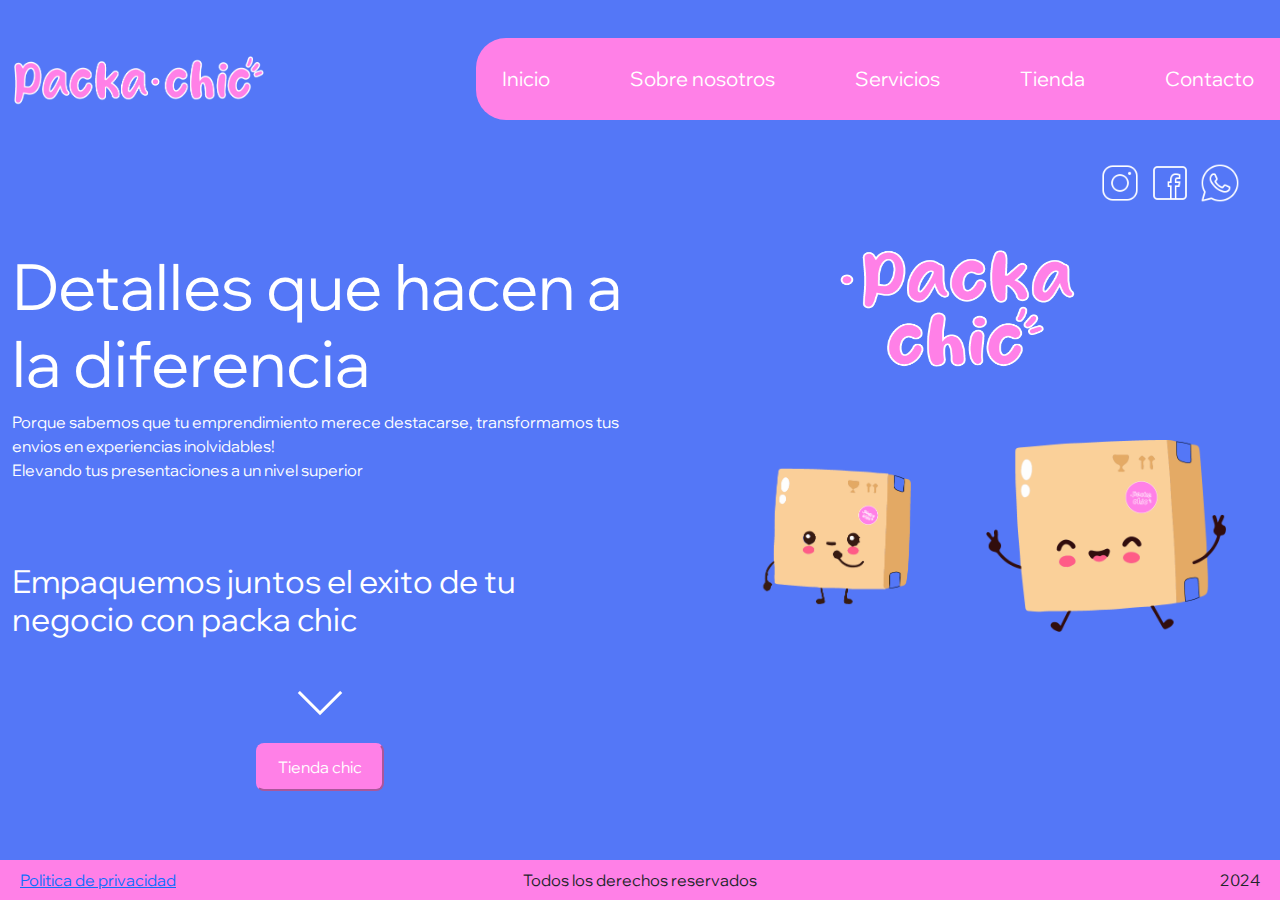
<file: index.html>
<!DOCTYPE html>
<html lang="en">

<head>
    <meta charset="UTF-8">
    <meta name="viewport" content="width=device-width, initial-scale=1.0">
    <title>Packa - Chic</title>


    <!-- Bootstrap CSS -->
    <link rel="stylesheet" href="assets/css/bootstrap.min.css">

    <!-- Nuestros Estilos CSS -->
    <link rel="stylesheet" href="assets/css/styles.css">
    <link rel="stylesheet" href="assets/css/styles-desktop.css">
    <link rel="stylesheet" href="assets/css/styles-mobile.css">
</head>

<body>

    <header class="container-fluid">
        <div class="row">
            <div class="col-lg-12 col-xs-12 quit-padding-cols">
                <nav class="navbar navbar-expand-lg navbar-light">
                    <a class="navbar-brand" href="./index.html">
                        <img src="./assets/img/logotipo.png" alt="packa-chic" class="logotipo">
                    </a>
                    <button class="navbar-toggler" type="button" data-bs-toggle="collapse" data-bs-target="#navbarNav"
                        aria-controls="navbarNav" aria-expanded="false" aria-label="Toggle navigation">
                        <span class="navbar-toggler-icon"></span>
                    </button>
                    <div class="collapse navbar-collapse" id="navbarNav">
                        <ul class="navbar-nav">
                            <li class="nav-item">
                                <a class="nav-link" href="./index.html">Inicio</a>
                            </li>
                            <li class="nav-item">
                                <a class="nav-link" href="./pages/sobre_nosotros.html">Sobre nosotros</a>
                            </li>
                            <li class="nav-item">
                                <a class="nav-link" href="./pages/servicios.html">Servicios</a>
                            </li>
                            <li class="nav-item">
                                <a class="nav-link" href="./pages/tienda.html">Tienda</a>
                            </li>
                            <li class="nav-item">
                                <a class="nav-link" href="./pages/contacto.html">Contacto</a>
                            </li>
                        </ul>
                    </div>
                </nav>
            </div>
        </div>
    </header>
    <main class="mb-5">
        <div class="redes_sociales">
            <a href="https://www.instagram.com/" target="_blank">
                <img src="./assets/iconos/instagram.png" alt="instagram">
            </a>
            <a href="https://www.facebook.com/" target="_blank">
                <img src="./assets/iconos/facebook.png" alt="facebook">
            </a>
            <a href="https://web.whatsapp.com/" target="_blank">
                <img src="./assets/iconos/whatsapp.png" alt="whatsapp">
            </a>
        </div>

        <section id="inicio" class="container-fluid">
            <div class="row justify-content-between">
                <div class="col-lg-6 col-xs-12 informacion_inicio">
                    <h1> Detalles que hacen a la diferencia </h1>
                    <p> Porque sabemos que tu emprendimiento merece destacarse, transformamos tus envios en experiencias
                        inolvidables!<br />
                        Elevando tus presentaciones a un nivel superior
                    </p>
                    <div class="text-center">
                        <h2>
                            Empaquemos juntos el exito de tu negocio con packa chic
                        </h2>
                        <div>
                            <img src="./assets/iconos/flecha-abajo.png" alt="" />
                        </div>
                        <button>
                            <a href="./pages/tienda.html">
                                Tienda chic
                            </a>
                        </button>
                    </div>
                </div>
                <div class="col-lg-6 col-xs-12 contenedor_logos_inicio">
                    <img src="./assets/img/isotipo.png" alt="Logo pagina principal" class="logo-section">
                    <div>
                        <img src="./assets/img/packa-chic-1.png" alt="Personaje chic 2" class="logo-package">
                        <img src="./assets/img/packa-chic-2.png" alt="Personaje chic 1" class="logo-package-2">
                    </div>
                </div>
            </div>
        </section>

    </main>
    

    <div class="container-fluid pink mt-5 fixed-bottom">
        <footer class="row justify-content-between align-items-center p-2">
            <div class="col-lg-4 col-xs-12 text-lg-start text-sm-center text-md-center">
                <a href="#">
                    Politica de privacidad
                </a>
            </div>
            <div class="col-lg-4 col-xs-12 text-lg-center text-sm-center text-md-center">
                <a>
                    Todos los derechos reservados
                </a>
            </div>
            <div class="col-lg-4 col-xs-12 text-lg-end text-sm-center text-md-center">
                <a>
                    2024
                </a>
            </div>
        </footer>
    </div>
    <!-- Javascript de estilos bootstrap-->
    <script src="assets/js/bootstrap.bundle.min.js"></script>
</body>

</html>
</file>
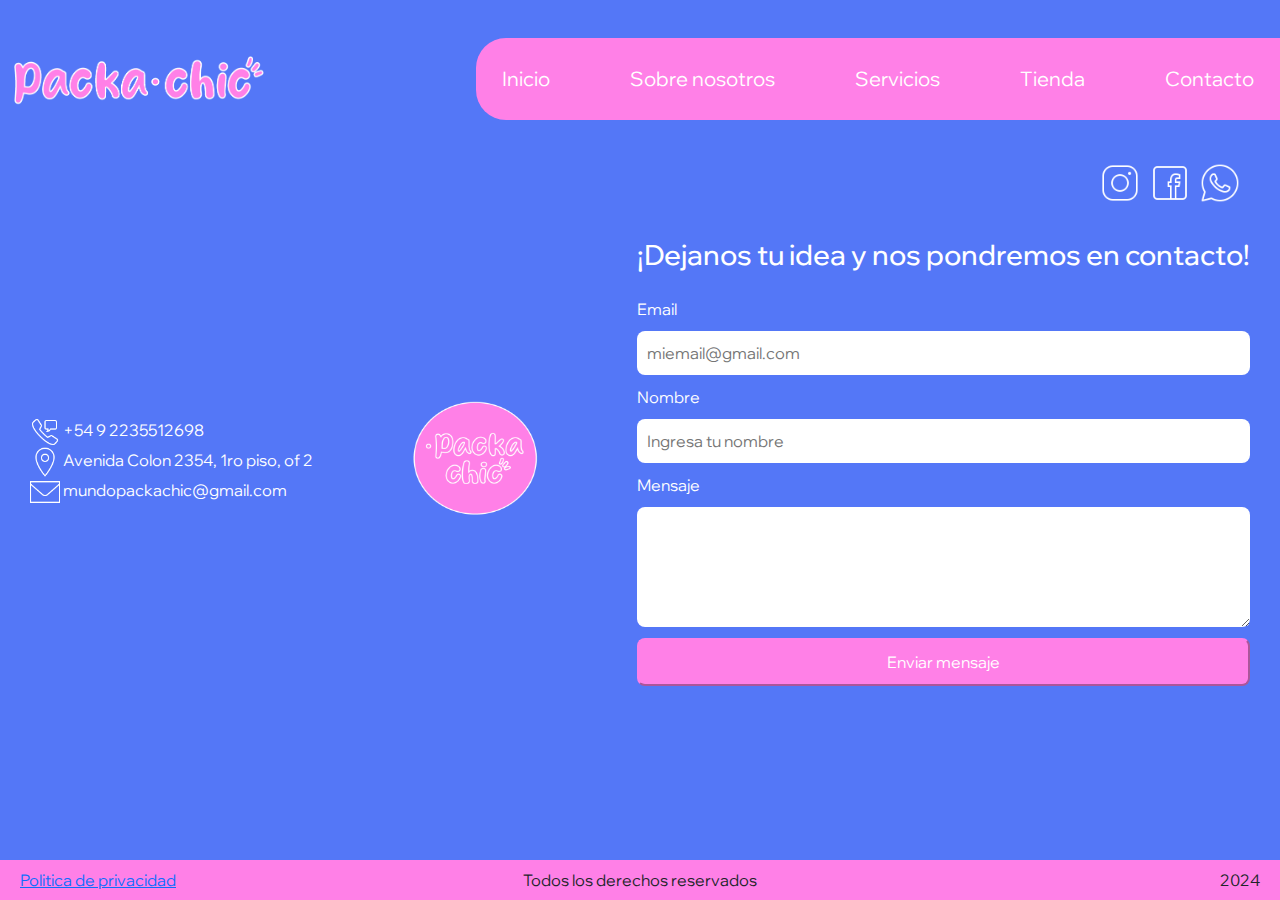
<file: pages/contacto.html>
<!DOCTYPE html>
<html lang="en">

<head>
    <meta charset="UTF-8">
    <meta name="viewport" content="width=device-width, initial-scale=1.0">
    <title>Contacto Packa * Chic</title>

    
    <!-- Bootstrap CSS -->
    <link rel="stylesheet" href="../assets/css/bootstrap.min.css">

    <!-- Nuestros Estilos CSS -->
    <link rel="stylesheet" href="../assets/css/styles.css">
    <link rel="stylesheet" href="../assets/css/styles-desktop.css">
    <link rel="stylesheet" href="../assets/css/styles-mobile.css">
</head>

<body>
    <header class="container-fluid">
        <div class="row">
            <div class="col-lg-12 col-xs-12 quit-padding-cols">
                <nav class="navbar navbar-expand-lg navbar-light">
                    <a class="navbar-brand" href="./index.html">
                        <img src="../assets/img/logotipo.png" alt="packa-chic" class="logotipo">
                    </a>
                    <button class="navbar-toggler" type="button" data-bs-toggle="collapse" data-bs-target="#navbarNav"
                        aria-controls="navbarNav" aria-expanded="false" aria-label="Toggle navigation">
                        <span class="navbar-toggler-icon"></span>
                    </button>
                    <div class="collapse navbar-collapse" id="navbarNav">
                        <ul class="navbar-nav">
                            <li class="nav-item">
                                <a class="nav-link" href="../index.html">Inicio</a>
                            </li>
                            <li class="nav-item">
                                <a class="nav-link" href="./sobre_nosotros.html">Sobre nosotros</a>
                            </li>
                            <li class="nav-item">
                                <a class="nav-link" href="./servicios.html">Servicios</a>
                            </li>
                            <li class="nav-item">
                                <a class="nav-link" href="./tienda.html">Tienda</a>
                            </li>
                            <li class="nav-item">
                                <a class="nav-link" href="#contacto">Contacto</a>
                            </li>
                        </ul>
                    </div>
                </nav>
            </div>
        </div>
    </header>

    <main class="mb-5">
        <div class="redes_sociales">
            <a href="https://www.instagram.com/" target="_blank">
                <img src="../assets/iconos/instagram.png" alt="instagram">
            </a>
            <a href="https://www.facebook.com/" target="_blank">
                <img src="../assets/iconos/facebook.png" alt="facebook">
            </a>
            <a href="https://web.whatsapp.com/" target="_blank">
                <img src="../assets/iconos/whatsapp.png" alt="whatsapp">
            </a>
        </div>

        <section id="contacto">
            <div class="contenedor padding-30">
                <div class="contactos">
                    <a href="#">
                        <img src="../assets/iconos/telefono.png" alt="telefono">
                        <span>+54 9 2235512698</span>
                    </a> <br />
                    <a href="#">
                        <img src="../assets/iconos/marcador.png" alt="ubicacion">
                        <span>Avenida Colon 2354, 1ro piso, of 2</span>
                    </a> <br />
                    <a href="#">
                        <img src="../assets/iconos/mensaje.png" alt="emailmensaje">
                        <span>mundopackachic@gmail.com</span>
                    </a>
                </div>
                <img src="../assets/img/logo-footer.png" alt="footer">
                <div class="formulario">
                    <h3>
                        ¡Dejanos tu idea y nos pondremos en contacto!
                    </h3>
                    <form action="">
                        <label for="email"> Email </label> <br />
                        <input type="email" name="email" id="email" placeholder="miemail@gmail.com"><br />
                        <label for="nombre"> Nombre </label><br />
                        <input type="text" name="nombre" id="nombre" placeholder="Ingresa tu nombre"><br />
                        <label for="mensaje"> Mensaje </label><br />
                        <textarea name="mensaje" id="mensaje" cols="5" rows="5"></textarea><br />
                        <button>
                            Enviar mensaje
                        </button>
                    </form>
                </div>
            </div>
        </section>
    </main>

    <div class="container-fluid pink mt-5 fixed-bottom">
        <footer class="row justify-content-between align-items-center p-2">
            <div class="col-lg-4 col-xs-12 text-lg-start text-sm-center text-md-center">
                <a href="#">
                    Politica de privacidad
                </a>
            </div>
            <div class="col-lg-4 col-xs-12 text-lg-center text-sm-center text-md-center">
                <a>
                    Todos los derechos reservados
                </a>
            </div>
            <div class="col-lg-4 col-xs-12 text-lg-end text-sm-center text-md-center">
                <a>
                    2024
                </a>
            </div>
        </footer>
    </div>

    <!-- Javascript de estilos bootstrap-->
    <script src="../assets/js/bootstrap.bundle.min.js"></script>


</body>

</html>
</file>
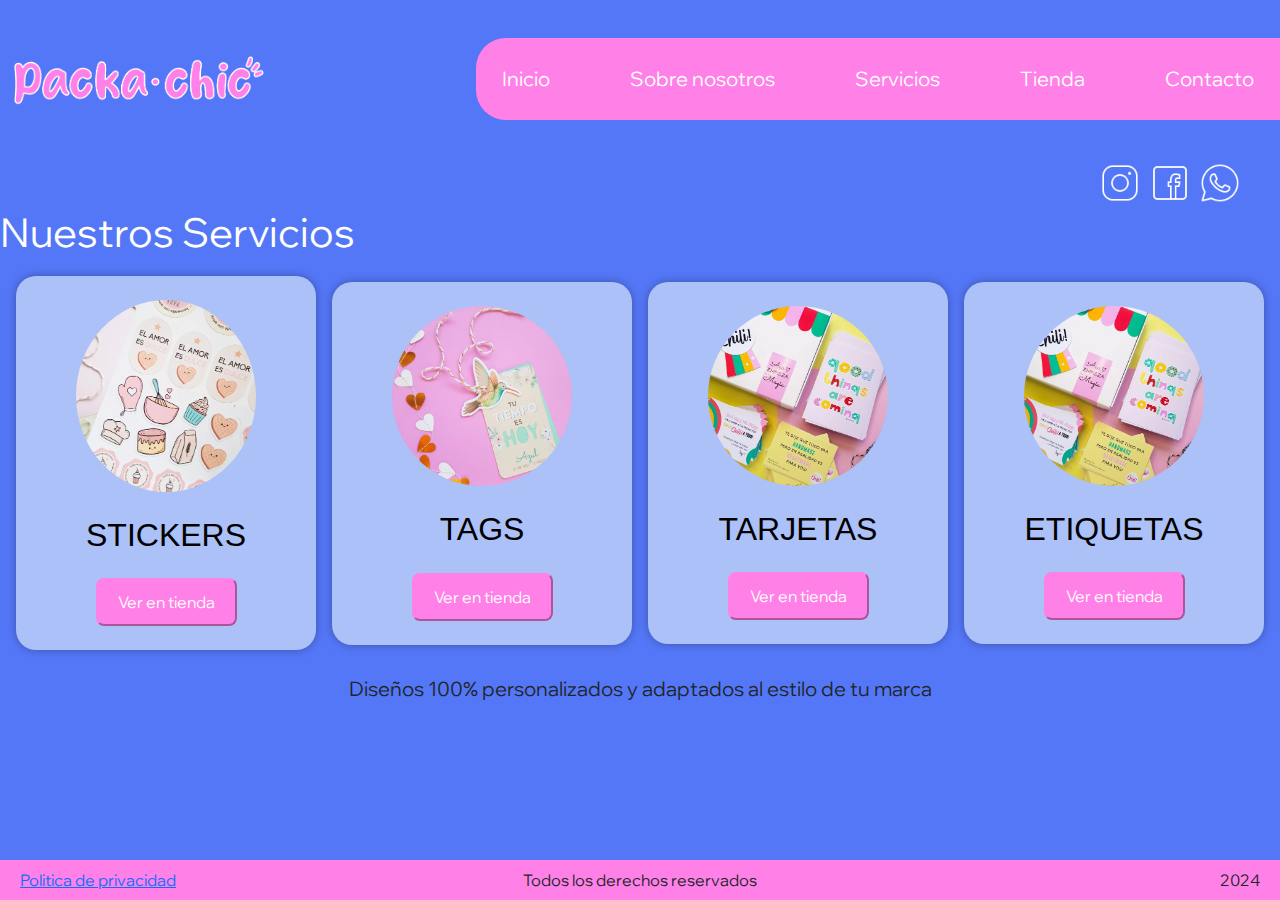
<file: pages/servicios.html>
<!DOCTYPE html>
<html lang="en">

<head>
    <meta charset="UTF-8">
    <meta name="viewport" content="width=device-width, initial-scale=1.0">
    <title>Servicios Packa * Chic</title>

    <!-- Bootstrap CSS -->
    <link rel="stylesheet" href="../assets/css/bootstrap.min.css">

    <!-- Nuestros Estilos CSS -->
    <link rel="stylesheet" href="../assets/css/styles.css">
    <link rel="stylesheet" href="../assets/css/styles-desktop.css">
    <link rel="stylesheet" href="../assets/css/styles-mobile.css">
</head>

<body>
    <header class="container-fluid">
        <div class="row">
            <div class="col-lg-12 col-xs-12 quit-padding-cols">
                <nav class="navbar navbar-expand-lg navbar-light">
                    <a class="navbar-brand" href="./index.html">
                        <img src="../assets/img/logotipo.png" alt="packa-chic" class="logotipo">
                    </a>
                    <button class="navbar-toggler" type="button" data-bs-toggle="collapse" data-bs-target="#navbarNav"
                        aria-controls="navbarNav" aria-expanded="false" aria-label="Toggle navigation">
                        <span class="navbar-toggler-icon"></span>
                    </button>
                    <div class="collapse navbar-collapse" id="navbarNav">
                        <ul class="navbar-nav">
                            <li class="nav-item">
                                <a class="nav-link" href="../index.html">Inicio</a>
                            </li>
                            <li class="nav-item">
                                <a class="nav-link" href="./sobre_nosotros.html">Sobre nosotros</a>
                            </li>
                            <li class="nav-item">
                                <a class="nav-link" href="#servicios">Servicios</a>
                            </li>
                            <li class="nav-item">
                                <a class="nav-link" href="./tienda.html">Tienda</a>
                            </li>
                            <li class="nav-item">
                                <a class="nav-link" href="./contacto.html">Contacto</a>
                            </li>
                        </ul>
                    </div>
                </nav>
            </div>
        </div>
    </header>

    <main>
        <div class="redes_sociales">
            <a href="https://www.instagram.com/" target="_blank">
                <img src="../assets/iconos/instagram.png" alt="instagram">
            </a>
            <a href="https://www.facebook.com/" target="_blank">
                <img src="../assets/iconos/facebook.png" alt="facebook">
            </a>
            <a href="https://web.whatsapp.com/" target="_blank">
                <img src="../assets/iconos/whatsapp.png" alt="whatsapp">
            </a>
        </div>
        <section id="servicios">
            <h1> Nuestros Servicios </h1>
            <div class="contenedor-cards">
                <div class="card-packa">
                    <img src="../assets/img/stickers.jpeg" alt="">
                    <h2>STICKERS</h2>
                    <button><a href="./pages/tienda.html"> Ver en tienda </a></button>
                </div>
                <div class="card-packa">
                    <img src="../assets/img/tags.jpeg" alt="">
                    <h2>TAGS</h2>
                    <button><a href="./pages/tienda.html"> Ver en tienda </a></button>
                </div>
                <div class="card-packa">
                    <img src="../assets/img/etiquetas.jpeg" alt="">
                    <h2>TARJETAS</h2>
                    <button><a href="./pages/tienda.html"> Ver en tienda </a></button>
                </div>
                <div class="card-packa">
                    <img src="../assets/img/etiquetas.jpeg" alt="">
                    <h2>ETIQUETAS</h2>
                    <button><a href="./pages/tienda.html"> Ver en tienda </a></button>
                </div>
            </div>

            <div>
                <p> Diseños 100% personalizados y adaptados al estilo de tu marca </p>
            </div>
        </section>
    </main>
    <div class="container-fluid pink mt-5 fixed-bottom">
        <footer class="row justify-content-between align-items-center p-2">
            <div class="col-lg-4 col-xs-12 text-lg-start text-sm-center text-md-center">
                <a href="#">
                    Politica de privacidad
                </a>
            </div>
            <div class="col-lg-4 col-xs-12 text-lg-center text-sm-center text-md-center">
                <a>
                    Todos los derechos reservados
                </a>
            </div>
            <div class="col-lg-4 col-xs-12 text-lg-end text-sm-center text-md-center">
                <a>
                    2024
                </a>
            </div>
        </footer>
    </div>

    <!-- Javascript de estilos bootstrap-->
    <script src="../assets/js/bootstrap.bundle.min.js"></script>
</body>

</html>
<!DOCTYPE html>
</file>
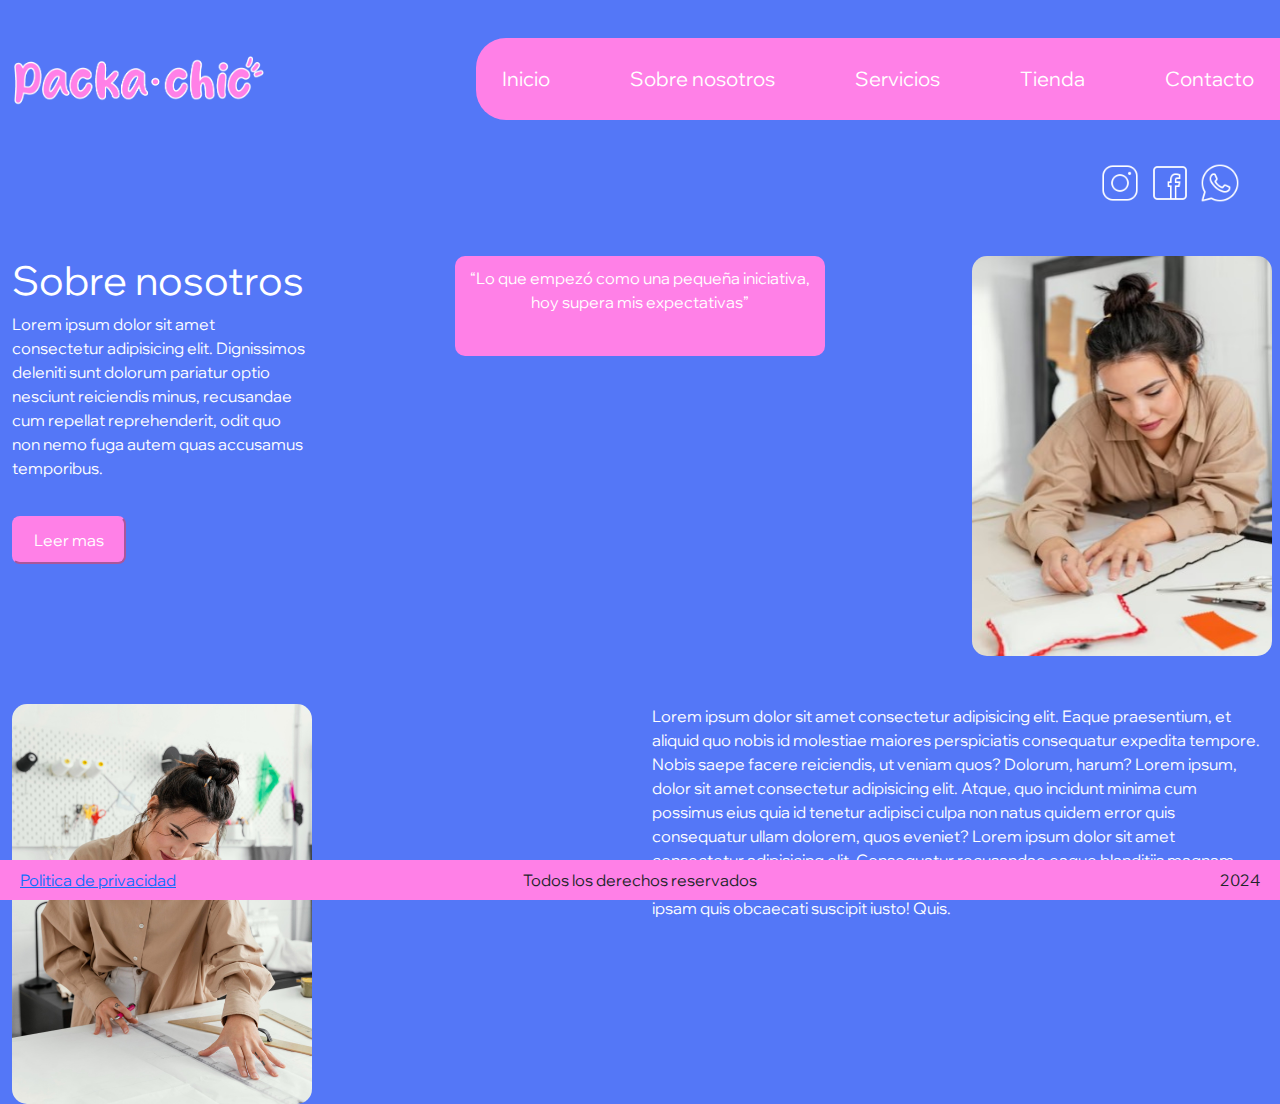
<file: pages/sobre_nosotros.html>
<!DOCTYPE html>
<html lang="en">

<head>
    <meta charset="UTF-8">
    <meta name="viewport" content="width=device-width, initial-scale=1.0">
    <title>Sobre Nosotros Packa * Chic</title>

    <!-- Bootstrap CSS -->
    <link rel="stylesheet" href="../assets/css/bootstrap.min.css">

    <!-- Nuestros Estilos CSS -->
    <link rel="stylesheet" href="../assets/css/styles.css">
    <link rel="stylesheet" href="../assets/css/styles-desktop.css">
    <link rel="stylesheet" href="../assets/css/styles-mobile.css">
</head>

<body>
    <header class="container-fluid">
        <div class="row">
            <div class="col-lg-12 col-xs-12 quit-padding-cols">
                <nav class="navbar navbar-expand-lg navbar-light">
                    <a class="navbar-brand" href="./index.html">
                        <img src="../assets/img/logotipo.png" alt="packa-chic" class="logotipo">
                    </a>
                    <button class="navbar-toggler" type="button" data-bs-toggle="collapse" data-bs-target="#navbarNav"
                        aria-controls="navbarNav" aria-expanded="false" aria-label="Toggle navigation">
                        <span class="navbar-toggler-icon"></span>
                    </button>
                    <div class="collapse navbar-collapse" id="navbarNav">
                        <ul class="navbar-nav">
                            <li class="nav-item">
                                <a class="nav-link" href="../index.html">Inicio</a>
                            </li>
                            <li class="nav-item">
                                <a class="nav-link" href="#sobre_nosotros">Sobre nosotros</a>
                            </li>
                            <li class="nav-item">
                                <a class="nav-link" href="./servicios.html">Servicios</a>
                            </li>
                            <li class="nav-item">
                                <a class="nav-link" href="./tienda.html">Tienda</a>
                            </li>
                            <li class="nav-item">
                                <a class="nav-link" href="./contacto.html">Contacto</a>
                            </li>
                        </ul>
                    </div>
                </nav>
            </div>
        </div>
    </header>

    <main >
        <div class="redes_sociales">
            <a href="https://www.instagram.com/" target="_blank">
                <img src="../assets/iconos/instagram.png" alt="instagram">
            </a>
            <a href="https://www.facebook.com/" target="_blank">
                <img src="../assets/iconos/facebook.png" alt="facebook">
            </a>
            <a href="https://web.whatsapp.com/" target="_blank">
                <img src="../assets/iconos/whatsapp.png" alt="whatsapp">
            </a>
        </div>
        <section id="sobre_nosotros" class="container-fluid center-mobile">
            <div class="row mt-5 justify-content-between">
                    <div class="col-12 col-sm-auto col-md-6 col-lg-6 col-xl-3">
                        <h1>Sobre nosotros</h1>
                        <p>Lorem ipsum dolor sit amet consectetur adipisicing elit. Dignissimos deleniti sunt dolorum
                            pariatur
                            optio nesciunt reiciendis minus, recusandae cum repellat reprehenderit, odit quo non nemo
                            fuga
                            autem
                            quas accusamus temporibus.</p>
                        <div class="boton_leer">
                            <button><a href="#"> Leer mas </a></button>
                        </div>
                    </div>

                    <div class="col-12 col-sm-auto col-md-6 col-lg-6 col-xl-6">
                        <div class="comentario mx-auto">
                            <p>
                                “Lo que empezó como una pequeña
                                iniciativa, hoy supera mis expectativas”
                            </p>
                        </div>
                    </div>
                    <div class="col-12 col-lg-12 col-xl-3 end ">
                        <img src="../assets/img/diseñadora 1.jpeg" alt="diseñadora imagen" class="desing-image-1">
                    </div>
            </div>
            <div class="row mt-5">
                <div class="col-12 col-sm-auto col-md-6 col-lg-4 col-xl-6">
                    <img src="../assets/img/diseñadora 2.jpeg" alt="diseñadora imagen" class="desing-image-1">
                </div>
                <div class="col-12 col-sm-auto col-md-6 col-lg-8 col-xl-6">
                    <div>
                        <p>Lorem ipsum dolor sit amet consectetur adipisicing elit. Eaque praesentium, et aliquid quo
                            nobis
                            id
                            molestiae maiores perspiciatis consequatur expedita tempore. Nobis saepe facere reiciendis,
                            ut
                            veniam quos? Dolorum, harum?
                            Lorem ipsum, dolor sit amet consectetur adipisicing elit. Atque, quo incidunt minima cum
                            possimus eius quia id tenetur adipisci culpa non natus quidem error quis consequatur ullam
                            dolorem, quos eveniet?
                            Lorem ipsum dolor sit amet consectetur adipisicing elit. Consequatur recusandae eaque
                            blanditiis
                            magnam excepturi expedita ex vitae corrupti veritatis reiciendis ipsa similique, placeat vel
                            ipsam quis obcaecati suscipit iusto! Quis.
                        </p>
                    </div>
                </div>
            </div>
        </section>
    </main>
    <div class="container-fluid pink mt-5 fixed-bottom">
        <footer class="row justify-content-between align-items-center p-2">
            <div class="col-lg-4 col-xs-12 text-lg-start text-sm-center text-md-center">
                <a href="#">
                    Politica de privacidad
                </a>
            </div>
            <div class="col-lg-4 col-xs-12 text-lg-center text-sm-center text-md-center">
                <a>
                    Todos los derechos reservados
                </a>
            </div>
            <div class="col-lg-4 col-xs-12 text-lg-end text-sm-center text-md-center">
                <a>
                    2024
                </a>
            </div>
        </footer>
    </div>

    <!-- Javascript de estilos bootstrap-->
    <script src="../assets/js/bootstrap.bundle.min.js"></script>

</body>

</html>
</file>
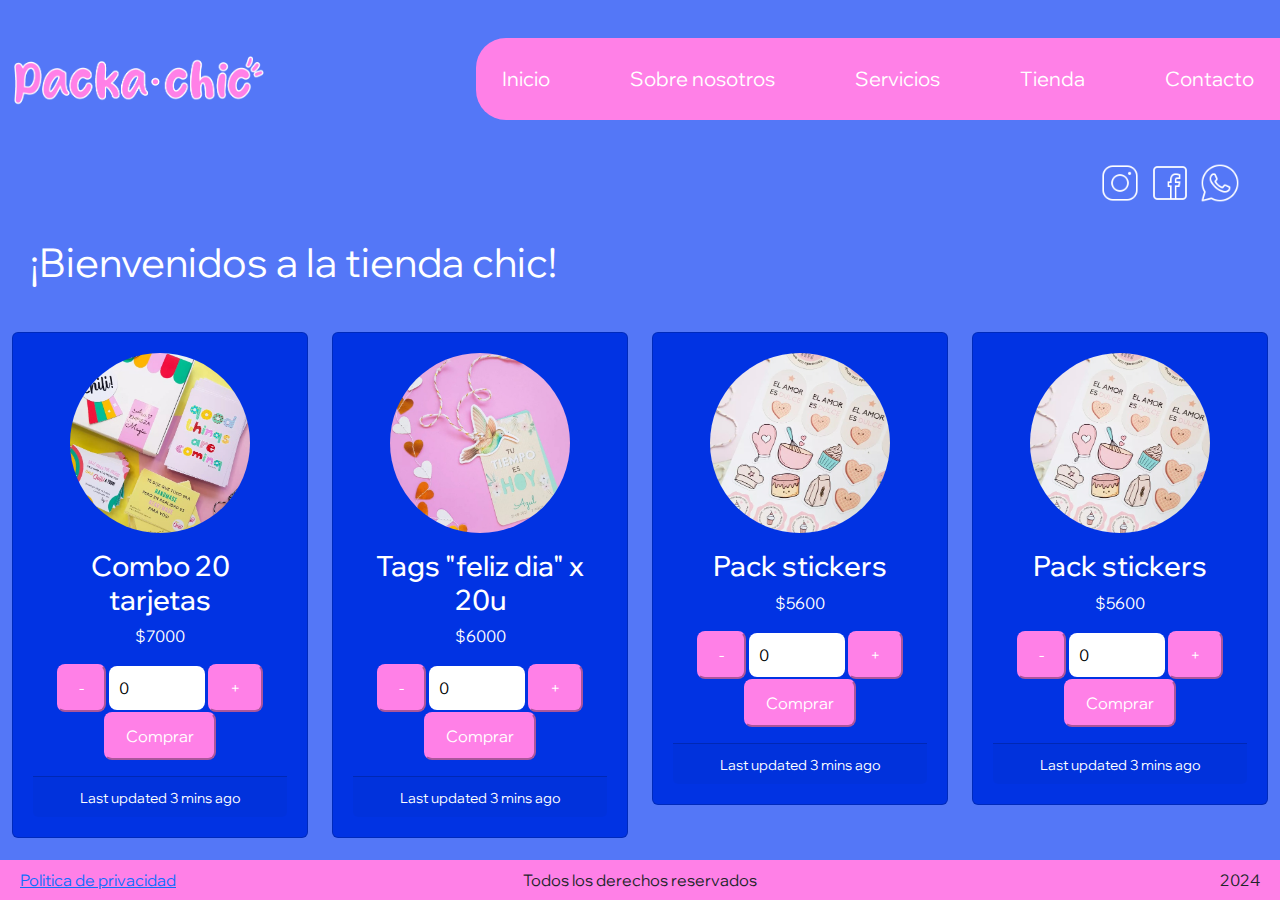
<file: pages/tienda.html>
<!DOCTYPE html>
<html lang="en">

<head>
    <meta charset="UTF-8">
    <meta name="viewport" content="width=device-width, initial-scale=1.0">
    <title>Tienda Packa * Chic</title>
    <!-- Bootstrap CSS -->
    <link rel="stylesheet" href="../assets/css/bootstrap.min.css">

    <!-- Nuestros Estilos CSS -->
    <link rel="stylesheet" href="../assets/css/styles.css">
    <link rel="stylesheet" href="../assets/css/styles-desktop.css">
    <link rel="stylesheet" href="../assets/css/styles-mobile.css">
</head>

<body>
    <header class="container-fluid">
        <div class="row">
            <div class="col-lg-12 col-xs-12 quit-padding-cols">
                <nav class="navbar navbar-expand-lg navbar-light">
                    <a class="navbar-brand" href="./index.html">
                        <img src="../assets/img/logotipo.png" alt="packa-chic" class="logotipo">
                    </a>
                    <button class="navbar-toggler" type="button" data-bs-toggle="collapse" data-bs-target="#navbarNav"
                        aria-controls="navbarNav" aria-expanded="false" aria-label="Toggle navigation">
                        <span class="navbar-toggler-icon"></span>
                    </button>
                    <div class="collapse navbar-collapse" id="navbarNav">
                        <ul class="navbar-nav">
                            <li class="nav-item">
                                <a class="nav-link" href="../index.html">Inicio</a>
                            </li>
                            <li class="nav-item">
                                <a class="nav-link" href="./sobre_nosotros.html">Sobre nosotros</a>
                            </li>
                            <li class="nav-item">
                                <a class="nav-link" href="./servicios.html">Servicios</a>
                            </li>
                            <li class="nav-item">
                                <a class="nav-link" href="#tienda">Tienda</a>
                            </li>
                            <li class="nav-item">
                                <a class="nav-link" href="./contacto.html">Contacto</a>
                            </li>
                        </ul>
                    </div>
                </nav>
            </div>
        </div>
    </header>
    <main class="mb-5">
        <div class="redes_sociales">
            <a href="https://www.instagram.com/" target="_blank">
                <img src="../assets/iconos/instagram.png" alt="instagram">
            </a>
            <a href="https://www.facebook.com/" target="_blank">
                <img src="../assets/iconos/facebook.png" alt="facebook">
            </a>
            <a href="https://web.whatsapp.com/" target="_blank">
                <img src="../assets/iconos/whatsapp.png" alt="whatsapp">
            </a>
        </div>
        <section id="tienda" >
            <h1>¡Bienvenidos a la tienda chic!</h1>

            <div class="container-fluid">
                <div class="row row-cols-1 row-cols-sm-2 row-cols-md-3 row-cols-md-4 g-lg-4 g-md-3 g-sm-2">
                    <div class="col">
                        <div class="card mt-sm-2">
                            <div class="ratio ratio-1x1 rounded-circle overflow-hidden  card-img-size">
                                <img src="../assets/img/etiquetas.jpeg" class="card-img-top img-cover" alt="etiquetas">
                            </div>
                            <div class="card-body">
                                <h3>Combo 20 tarjetas </h3>
                                <p>$7000</p>
                                <div>
                                    <button><span>-</span></button>
                                    <input type="number" id="numero-etiq" value="0">
                                    <button><span>+</span></button>
                                </div>
                                <button>
                                    <a href="#"> Comprar </a>
                                </button>
                            </div>
                            <div class="card-footer">
                                <small>Last updated 3 mins ago</small>
                            </div>
                        </div>
                    </div>
                    <div class="col">
                        <div class="card mt-sm-2">
                            <div class="ratio ratio-1x1 rounded-circle overflow-hidden  card-img-size">
                                <img src="../assets/img/tags.jpeg" class="card-img-top img-cover" alt="tags">
                            </div>
                            <div class="card-body">
                                <h3>Tags "feliz dia" x 20u</h3>
                                <p>$6000</p>
                                <div>
                                    <button><span>-</span></button>
                                    <input type="number" id="numero-tag" value="0">
                                    <button><span>+</span></button>
                                </div>
                                <button>
                                    <a href="#"> Comprar </a>
                                </button>
                            </div>
                            <div class="card-footer">
                                <small >Last updated 3 mins ago</small>
                            </div>
                        </div>
                    </div>
                    <div class="col">
                        <div class="card mt-sm-2">
                            <div class="ratio ratio-1x1 rounded-circle overflow-hidden  card-img-size">
                                <img src="../assets/img/stickers.jpeg" class="card-img-top img-cover" alt="stickers">
                            </div>
                            <div class="card-body">
                                <h3>Pack stickers</h3>
                                <p>$5600</p>
                                <div>
                                    <button><span>-</span></button>
                                    <input type="number" id="numero-st" value="0">
                                    <button><span>+</span></button>
                                </div>
                                <button>
                                    <a href="#"> Comprar </a>
                                </button>
                            </div>
                            <div class="card-footer">
                                <small >Last updated 3 mins ago</small>
                            </div>
                        </div>
                    </div>
                    <div class="col">
                        <div class="card mt-sm-2">
                            <div class="ratio ratio-1x1 rounded-circle overflow-hidden  card-img-size">
                                <img src="../assets/img/stickers.jpeg" class="card-img-top img-cover" alt="stickers">
                            </div>
                            <div class="card-body">
                                <h3>Pack stickers</h3>
                                <p>$5600</p>
                                <div>
                                    <button><span>-</span></button>
                                    <input type="number" id="numero-sticker" value="0">
                                    <button><span>+</span></button>
                                </div>
                                <button>
                                    <a href="#"> Comprar </a>
                                </button>
                            </div>
                            <div class="card-footer">
                                <small >Last updated 3 mins ago</small>
                            </div>
                        </div>
                    </div>
                </div>
            </div>

        </section>
    </main>


    <div class="container-fluid pink mt-5 fixed-bottom">
        <footer class="row justify-content-between align-items-center p-2">
            <div class="col-lg-4 col-xs-12 text-lg-start text-sm-center text-md-center">
                <a href="#">
                    Politica de privacidad
                </a>
            </div>
            <div class="col-lg-4 col-xs-12 text-lg-center text-sm-center text-md-center">
                <a>
                    Todos los derechos reservados
                </a>
            </div>
            <div class="col-lg-4 col-xs-12 text-lg-end text-sm-center text-md-center">
                <a>
                    2024
                </a>
            </div>
        </footer>
    </div>

    <!-- Javascript de estilos bootstrap-->
    <script src="../assets/js/bootstrap.bundle.min.js"></script>
</body>

</html>
</file>
<file: assets/css/styles-desktop.css>
@media only screen and (max-width: 1024px) {
    .navbar-expand-lg .navbar-collapse {
		justify-content: flex-end;
	}
}
/* Modo desktop */
@media only screen and (min-width: 1024px) {
	.navbar-expand-lg .navbar-collapse {
		justify-content: flex-end;
	}
}
</file>
<file: assets/css/styles-mobile.css>
@media only screen and (max-width: 1024px) {
    #navbarNav ul {
        margin: 5px;
        gap: 0;
        border-radius: 10px;
    }

    .informacion_inicio {
        text-align: center;
    }

    .informacion_inicio h2 {
        text-align: center;
    }

    .informacion_inicio div {
        text-align: center;
    }

    #servicios h1 {
        text-align: center;
    }
    .end {
    text-align: center;
}
}

/* Modo mobile */
@media only screen and (max-width: 767px) {
    #servicios h1 {
        text-align: center;
    }

    #navbarNav ul {
        margin: 5px;
        gap: 0;
        border-radius: 10px;
    }

    .logotipo {
        width: 14.8125rem;
        height: 3rem;
        margin-right: auto;
    }

    .comentario {
        margin-top: .3125rem;
        margin-bottom: .3125rem;
        width: 100%;
    }

    .center-mobile {
        text-align: center;
    }

    .mt-sm-2 {
        margin-top: 5px;
    }


    .boton_leer {
        text-align: center;
    }

    
.end {
    text-align: center;
}

}

@media only screen and (max-width: 960px) {
    .end {
        text-align: center;
    }
    .comentario {
        margin-top: .3125rem;
        margin-bottom: .3125rem;
        width: 100%;
    }
    }
</file>
<file: assets/css/styles.css>
@import url('https://fonts.googleapis.com/css2?family=Wix+Madefor+Display:wght@400;700&display=swap');

/*
* font-family: 'Wix Madefor Display', sans-serif;
*/
/*
* Estilos para resetear valores del navegador.
*/
* {
    margin: 0;
    padding: 0;
    box-sizing: border-box;
}


input {
    padding: .625rem;
    width: 6rem;
    border-radius: .5rem;
    border: none;
}
h1 {
    font-family: 'Wix Madefor Display', sans-serif;
    font-weight: lighter;
    color: white;
    font-size: 2.5rem;
}

h2 {
    font-family: 'Wix Madefor Display', sans-serif;
    font-weight: lighter;
}

p {
    font-family: 'Wix Madefor Display', sans-serif;
}

/*
* Color predeterminado de fondo
* aprender a hacer degradado :) 
*/
body {
    background-color: #5477F7;
    font-family: 'Wix Madefor Display', sans-serif;
}



.quit-padding-cols {
    padding: 0rem;
}


.logotipo {
    width: 16.8125rem;
    height: 3.5rem;
    margin-right: auto;
}

.logo-section {
    width: 20rem;
    height: 12.5rem;
    margin-right: auto;
}

.logo-package {
    width: 18rem;
    height: 16rem;
}

.logo-package-2 {
    width: 15rem;
    height: 12rem;
}



#navbarNav ul {
    list-style: none;
    gap: 4rem;
    margin: 1.875rem 0 1.875rem;
    background-color: #FF80E7;
    border-start-start-radius: 30px;
    border-bottom-left-radius: 30px;
    padding: 1.125rem
}


.nav-link {
    color: white;
    font-size: 1.25rem;
}

.nav-link:hover {
    color: #5477F7;
}

.mt-sm-2 {
    margin-top: 0;
}



/*
* Clases para iconos del header de redes sociales
* padding: 1ra - tope,2da - izquierda, 3ra - abajo, 4to derecha
*/
.redes_sociales {
    display: flex;
    flex-direction: row;
    flex-wrap: wrap;
    justify-content: flex-end;
    width: 100%;
    padding: 0rem 2.1875rem 0rem 0rem;
}

.redes_sociales a {
    margin: .3125rem;
}

.redes_sociales a img {
    width: 2.5rem;
    height: 2.5rem;
}



/*
* Clases utiles para la pagina
*/

button {
    text-decoration: none;
    color: white;
    background-color: #FF80E7;
    border-radius: .5rem;
    padding-top: .625rem;
    padding-bottom: .625rem;
    padding-left: 1.25rem;
    padding-right: 1.25rem;
    border-color: #FF80E7;
}

button a {
    text-decoration: none;
    color: white;
    font-size: 1rem;
}



/*
* Section inicio
*/

.informacion_inicio {
    margin-top: 2.5rem;
    color: white;
}

.informacion_inicio h1 {
    font-size: 4rem;
}

.informacion_inicio div {
    padding-top: 2rem;
}

.informacion_inicio h2 {
    padding-top: 2rem;
    text-align: start;
}

.informacion_inicio div button {
    margin-top: .9375rem;
}

.contenedor_logos_inicio {
    text-align: center;
}

.contenedor_logos_inicio div {
    width: 100%;
}

/*
* Sobre Nosotros
*/

#sobre_nosotros {
    color: white;
}

#sobre_nosotros .desing-image-1 {
    width: 18.75rem;
    height: 25rem;
    border-radius: .9375rem;
}

.comentario {
    background-color: #FF80E7;
    color: white;
    text-align: center;
    width: 60%;
    height: 6.25rem;
    border-radius: .625rem;
    padding: .625rem;
}

.boton_leer {
    margin-top: 2.25rem;
    text-align: start;
}

.center-mobile {
    text-align: start;
}


/*
* Tienda 
*/
#tienda h1 {
    color: white;
    padding: 1.875rem;
    font-size: 2.5rem;
}

.card {
    text-align: center;
    background-color: #0133E3;
    color: white;
    padding: 1.25rem;
}

.card-img-size {
    width: 11.25rem;
    margin: auto;
}

.card-footer {
    color: white;
}


/*
* Servicios
*/

.contenedor-cards {
    display: flex;
    width: 100%;
    flex-direction: row;
    flex-wrap: wrap;
    justify-content: space-evenly;
    align-items: center;
}

.card-packa {
    width: 18.75rem;
    background-color: #0133E3;
    box-shadow: 0px 0px 10px rgba(0, 0, 0, 0.3);
    border-radius: 1.25rem;
    border: 1px solid #0133E3;
    text-align: center;
    color: white;
    padding: 1.5rem;
    margin-bottom: 1.5rem; 
    align-content: center;
    overflow: hidden;
}

.card-packa img {
    width: 11.25rem;
    max-width: 100%; 
    border-radius: 50%;
    margin-bottom: 1.5rem; 
}

.card-packa h3 {
    margin-bottom: 0.5rem; 
}

.card-packa button {
    margin-top: 1rem; 
}

#servicios .card-packa {
    background-color: #ABC1F8;
    border: none;
}

#servicios .card-packa h2 {
    color: black;
    font-family: 'Franklin Gothic Medium', 'Arial Narrow', Arial, sans-serif;
}

#servicios div p{
    text-align: center;
    font-size: 1.25rem;
}

#servicios h1 {
    margin-bottom: 1.25rem;
}

.contenedor {
    display: flex;
    flex-direction: row;
    justify-content: space-between;
    flex-wrap: wrap;
    align-items: center;
}

/*
* Contactos
**/

#contacto .contenedor img {
    width: 9.375rem;
    height: 7.8125rem;
}

.padding-10 {
    padding: .625rem;

}

.padding-30 {
    padding: 1.875rem;

}
.contactos {
    font-family: 'Wix Madefor Display', sans-serif;

}
.contactos  a {
    text-decoration: none; 
    color: white;

}

#contacto .contenedor .contactos a img {
    width: 1.875rem;
    height: 1.875rem 
}


.formulario  {
    color: white;
    font-family: 'Wix Madefor Display', sans-serif;

}

.formulario h3 {
    margin-bottom: 1.25rem;
}
form label {
    color: white;
    margin-top: .3125rem;
    margin-bottom: .3125rem;
}

form input,textarea {
    width: 100%;
    border-radius: .5rem;
    margin-top: .3125rem;
    margin-bottom: .3125rem;
    border: none;
}

form button {
    width: 100%;
}

/*
* Footer
*/
.pink {
    background-color: #FF80E7;
}



.end {
    text-align: end;
}
</file>
